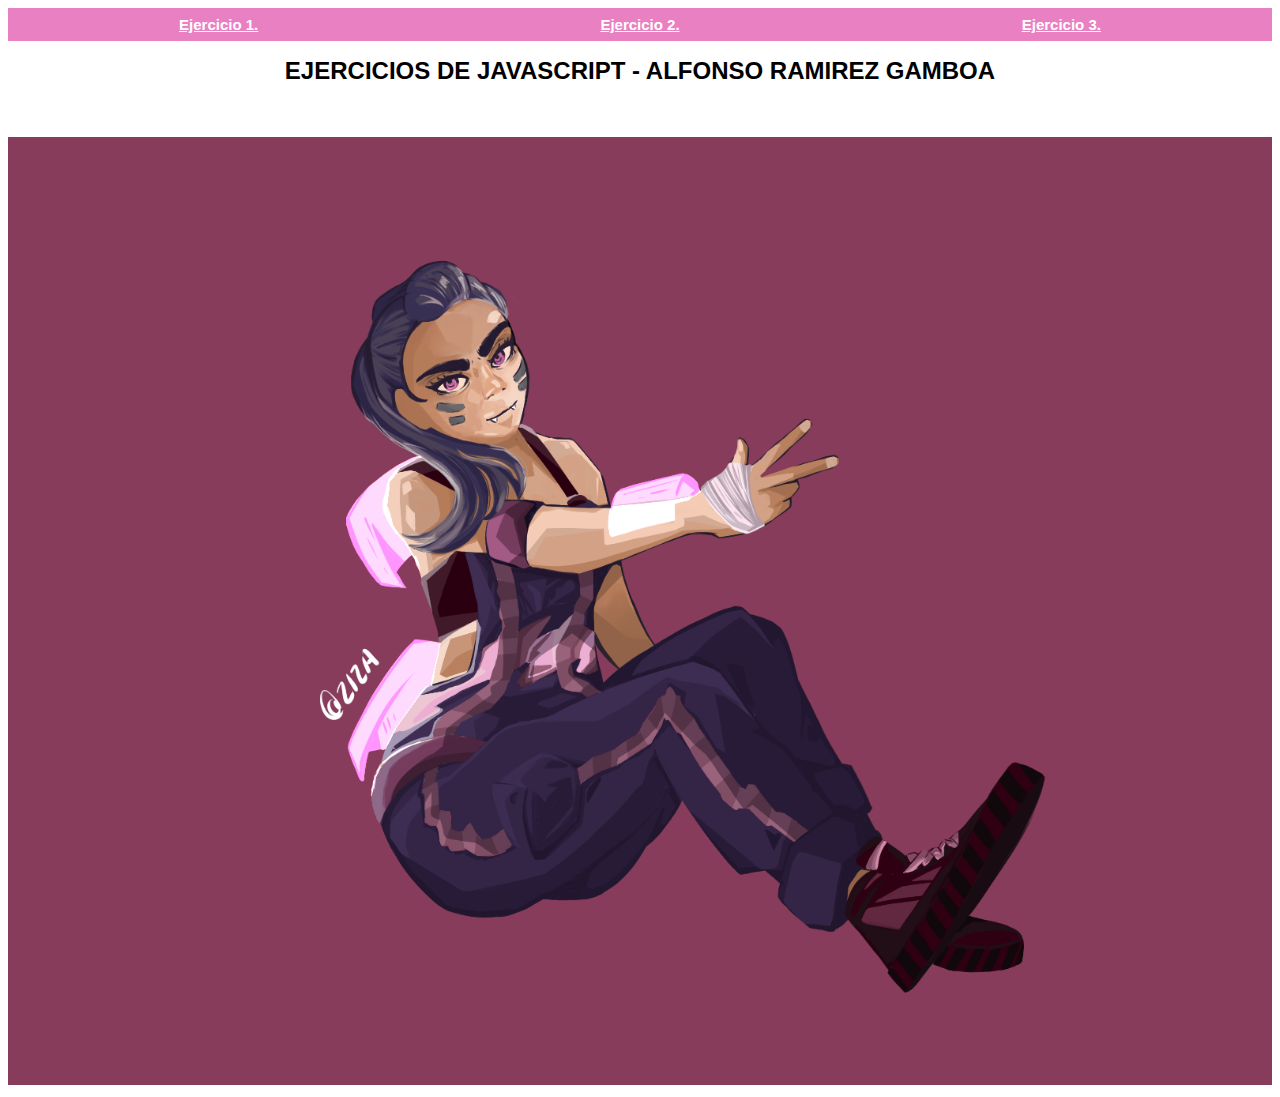
<file: Index.html>
<!DOCTYPE html>
<html lang="en">
<head>
    <meta charset="UTF-8">
    <meta http-equiv="X-UA-Compatible" content="IE=edge">
    <meta name="viewport" content="width=device-width, initial-scale=1.0">
    <title>Pruebas de JavaScript</title>
    <link rel="stylesheet" href="Estilo.css">
</head>
<body>
    <nav class="a4"> 
        <a href="Ej1.html" class="a3"> Ejercicio 1.</a>
        <a href="Ej2.html" class="a3">Ejercicio 2.</a>
        <a href="Ej3.html" class="a3">Ejercicio 3.</a>
    </nav>
    <h1 class="a5">EJERCICIOS DE JAVASCRIPT - ALFONSO RAMIREZ GAMBOA</h1>
    <br>
    <br>
    <div>
        <img src="1.png" width="100%" height="100%" alt="Un dibujo del autor"/>
    </div>
</body>
</html>
</file>
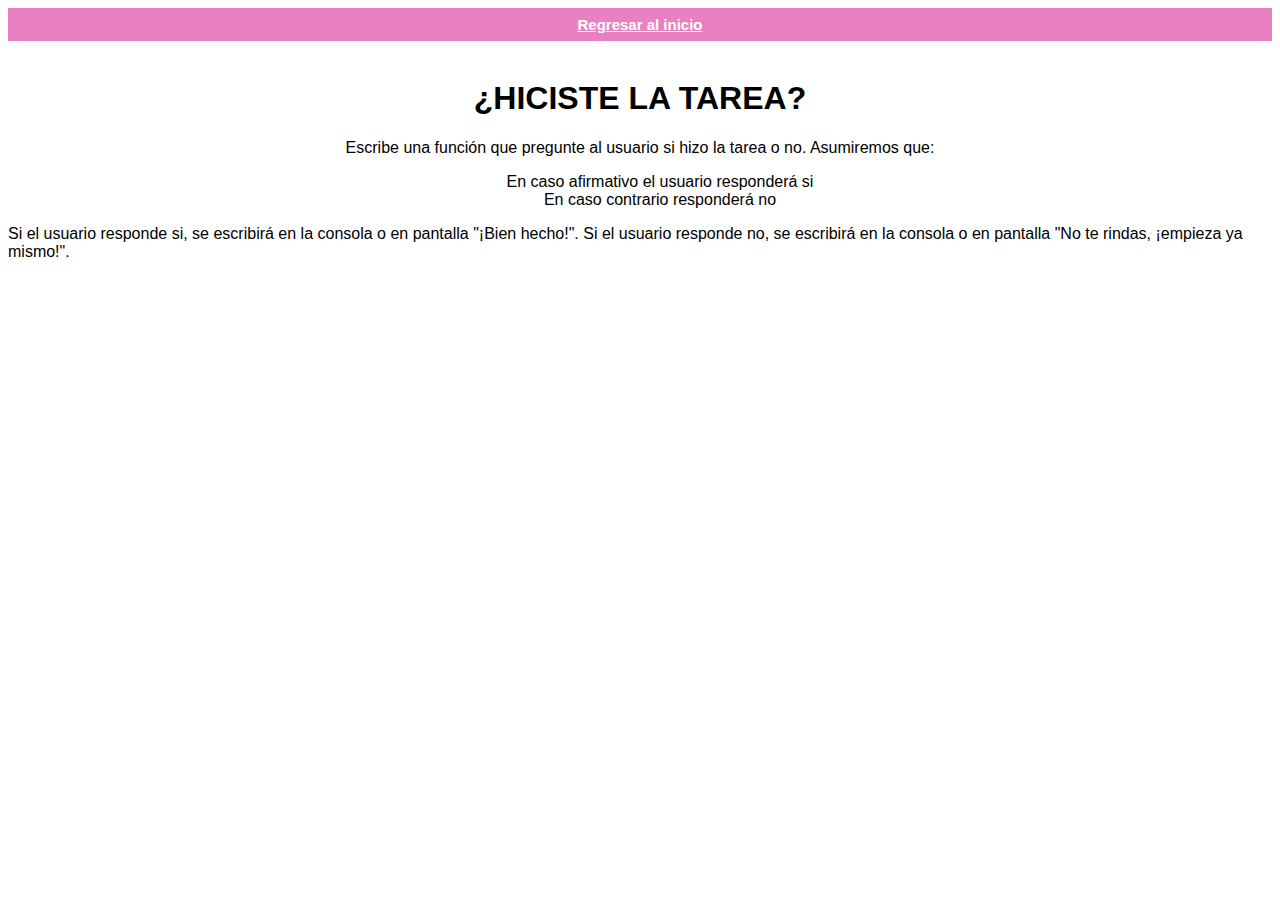
<file: Ej1.html>
<!DOCTYPE html>
<html lang="en">
<head>
    <meta charset="UTF-8">
    <meta http-equiv="X-UA-Compatible" content="IE=edge">
    <meta name="viewport" content="width=device-width, initial-scale=1.0">
    <title>Ejemplo número 1.</title>
    <link rel="stylesheet" href="Estilo.css">
</head>
<body>
    <nav class="a4">
        <a href="Index.html" class="a3">Regresar al inicio</a>
    </nav>
    <br>
    <h1 class="a1">¿HICISTE LA TAREA?</h1>

    <p class="a2">Escribe una función que pregunte al usuario si hizo la tarea o no. Asumiremos que: </p>
    <ul>
        <li class="a2">En caso afirmativo el usuario responderá si</li>
        <li class="a2">En caso contrario responderá no</li>
    </ul>
    <p class="a2">
    Si el usuario responde si, se escribirá en la consola o en pantalla "¡Bien hecho!".
    Si el usuario responde no, se escribirá en la consola o en pantalla "No te rindas, ¡empieza ya mismo!".</p>
    <script src="Ejemplo1.js"></script>
</body>
</html>
</file>
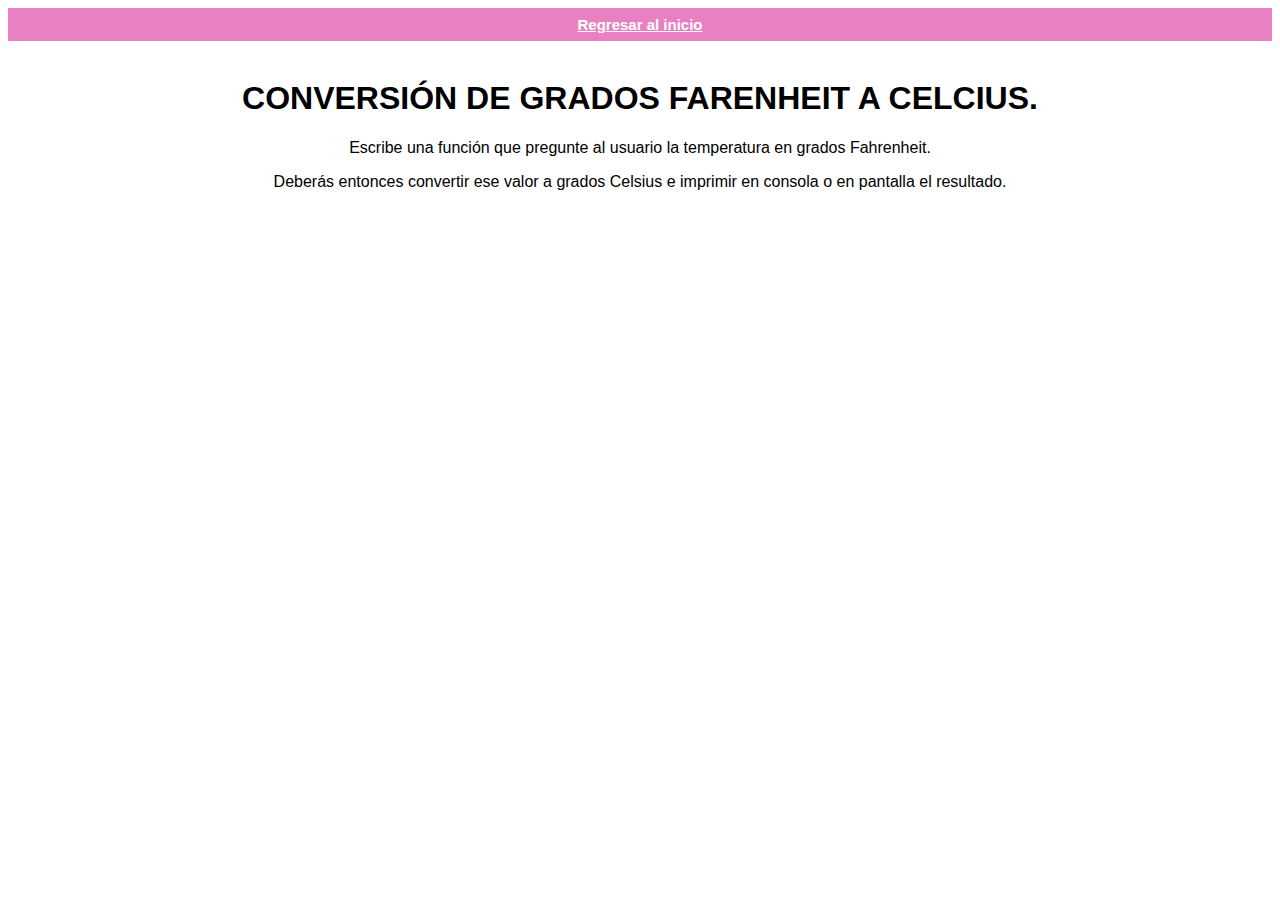
<file: Ej2.html>
<!DOCTYPE html>
<html lang="en">
<head>
    <meta charset="UTF-8">
    <meta http-equiv="X-UA-Compatible" content="IE=edge">
    <meta name="viewport" content="width=device-width, initial-scale=1.0">
    <title>Ejercicio número 2.</title>
    <link rel="stylesheet" href="Estilo.css">
</head>
<body>
    <nav class="a4">
        <a href="Index.html" class="a3">Regresar al inicio</a>
    </nav>
    <br>
    <h1 class="a1">CONVERSIÓN DE GRADOS FARENHEIT A CELCIUS.</h1>
    <p class="a2">Escribe una función que pregunte al usuario la temperatura en grados Fahrenheit.</p>
    <p class="a2">Deberás entonces convertir ese valor a grados Celsius e imprimir en consola o en pantalla el resultado.</p>
    <script src="Ejemplo2.js"></script>
</body>
</html>
</file>
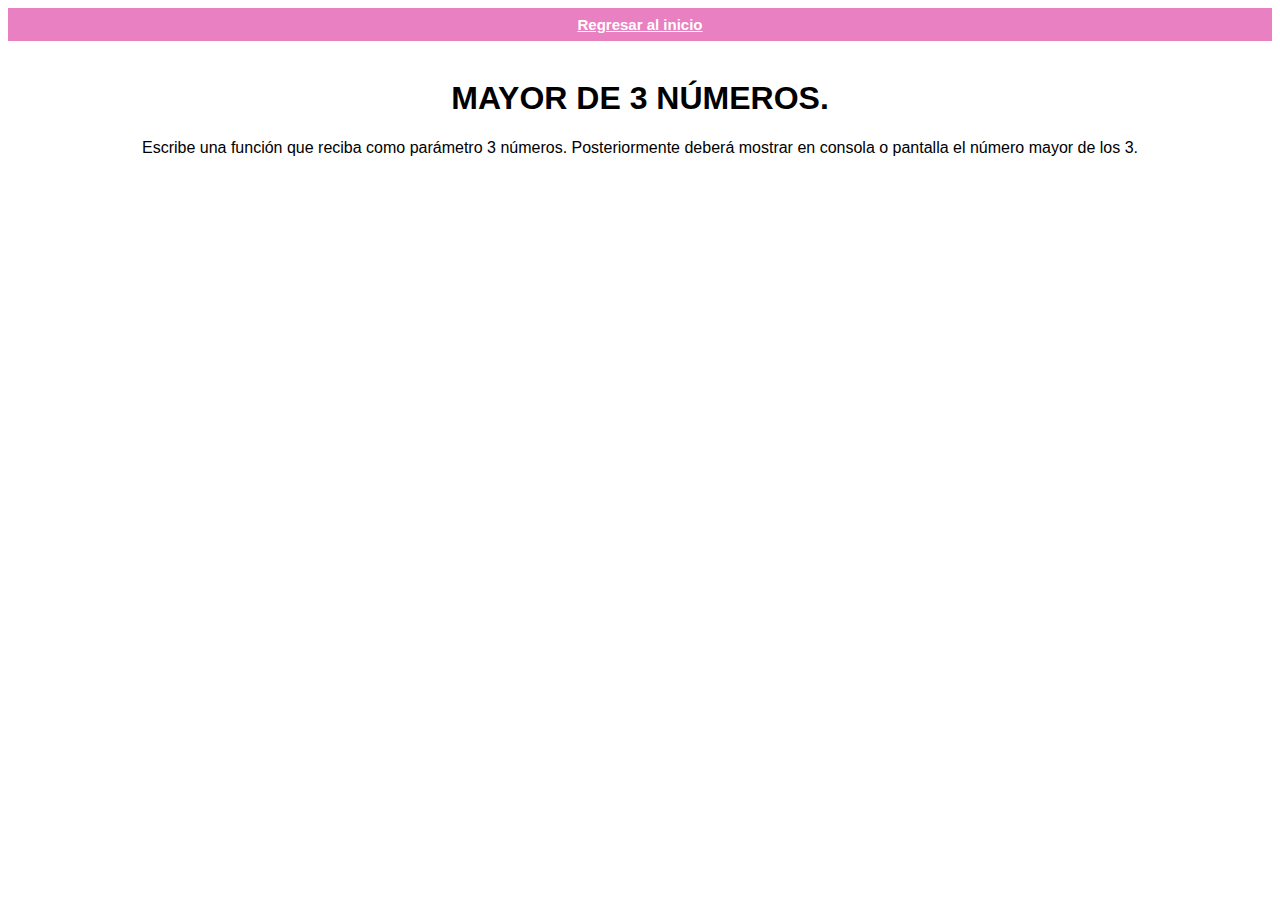
<file: Ej3.html>
<!DOCTYPE html>
<html lang="en">
<head>
    <meta charset="UTF-8">
    <meta http-equiv="X-UA-Compatible" content="IE=edge">
    <meta name="viewport" content="width=device-width, initial-scale=1.0">
    <title>Ejercicio número 3.</title>
    <link rel="stylesheet" href="Estilo.css">
</head>
<body>
    <nav class="a4">
        <a href="Index.html" class="a3">Regresar al inicio</a>
    </nav>
    <br>
    <h1 class="a1">MAYOR DE 3 NÚMEROS.</h1>
    <p class="a2">Escribe una función que reciba como parámetro 3 números.
    Posteriormente deberá mostrar en consola o pantalla el número mayor de los 3.</p>
    <script src="Ejemplo3.js"></script>
</body>
</html>
</file>
<file: Estilo.css>
.a1 {
    font-size: 32px; font-family: 'Lucida Sans', 'Lucida Sans Regular', 'Lucida Grande', 'Lucida Sans Unicode', Geneva, Verdana, sans-serif; font-style: inherit;
    display: flex;
    justify-content: center;
}
.a2 {
    font-size: 16px; font-family: 'Segoe UI', Tahoma, Geneva, Verdana, sans-serif;
    display: flex;
    justify-content: center;
}
.a3 { 
    font-size: 15px; font-family: 'Lucida Sans', 'Lucida Sans Regular', 'Lucida Grande', 'Lucida Sans Unicode', Geneva, Verdana, sans-serif; margin: 8px;
    font-style: inherit; font-weight: bold; color: white;
}

.a4 {
    background-color: rgb(233, 128, 193); 
    display: flex;
    justify-content: space-around; padding: 0px; border: 0px; margin: 0px; 
}
.a5 {
    font-size: 24px; font-family: 'Lucida Sans', 'Lucida Sans Regular', 'Lucida Grande', 'Lucida Sans Unicode', Geneva, Verdana, sans-serif;
    display: flex;
    justify-content: center;
}
</file>
